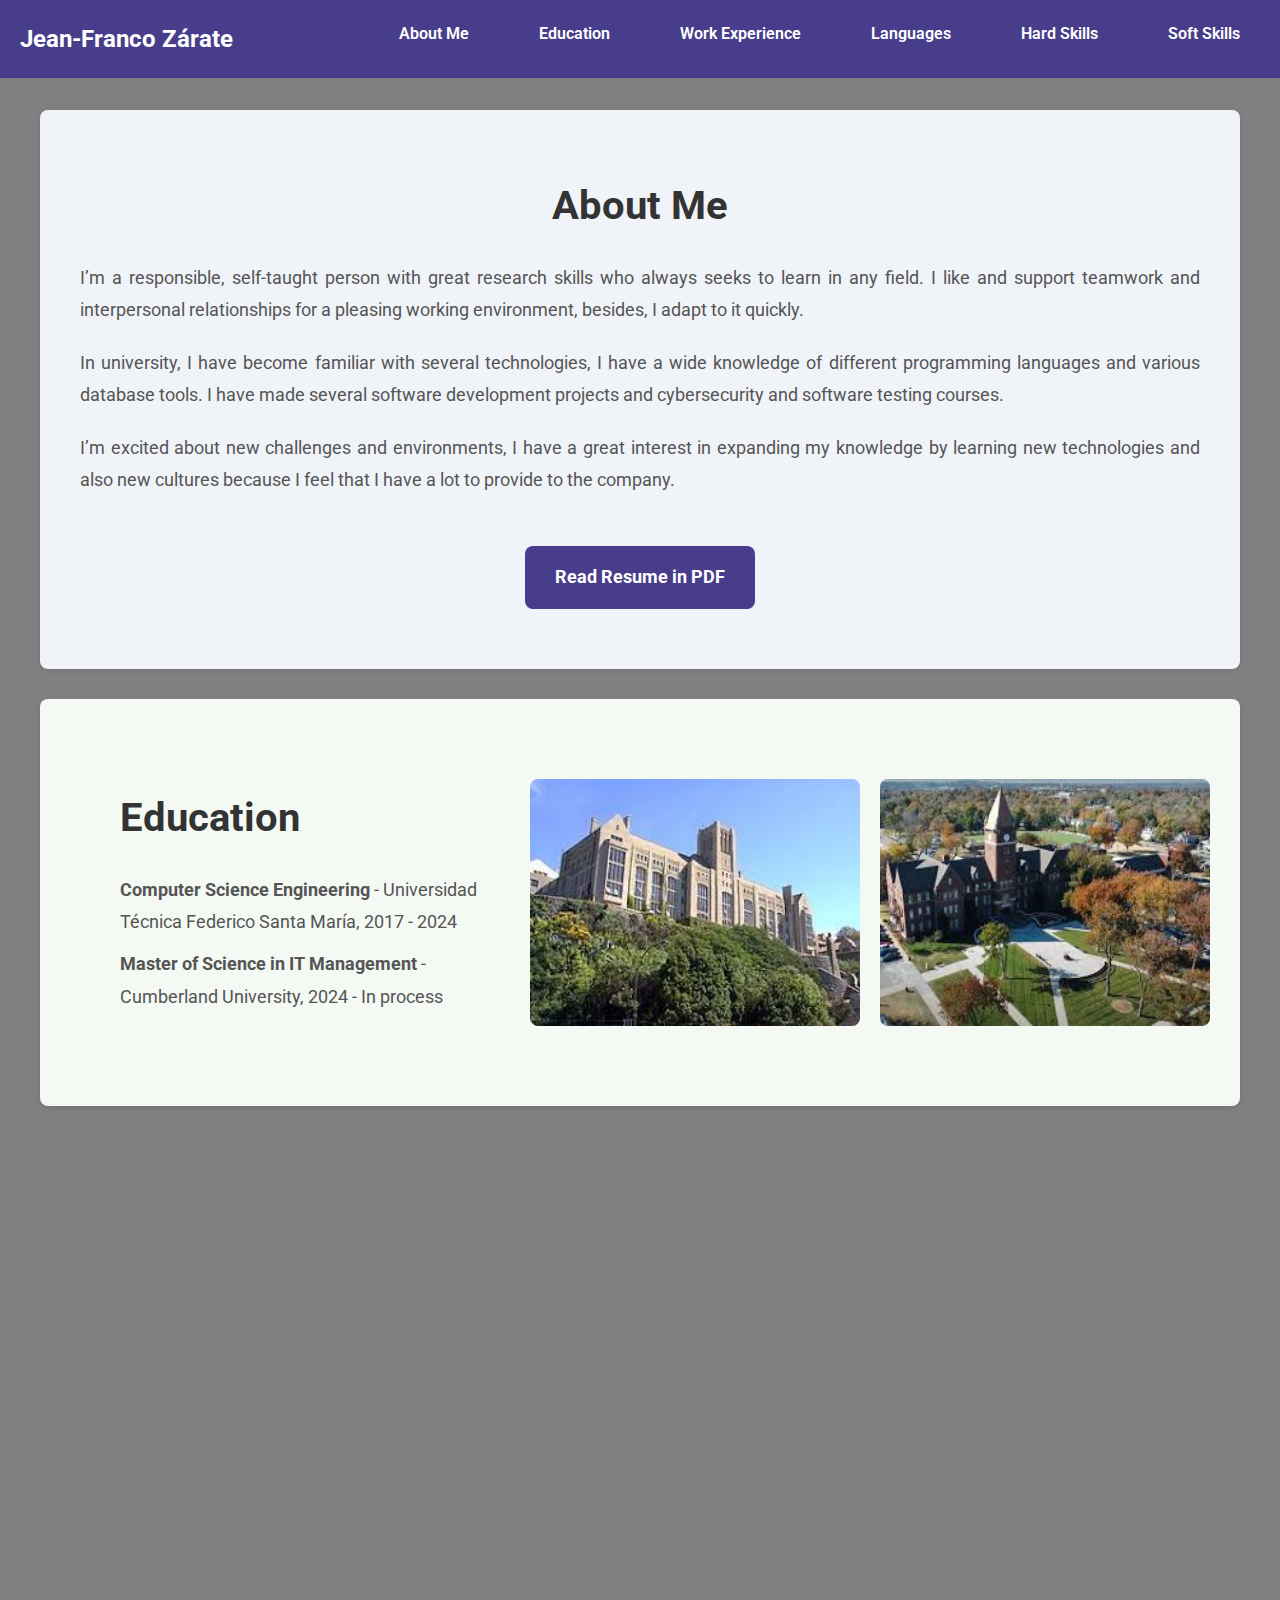
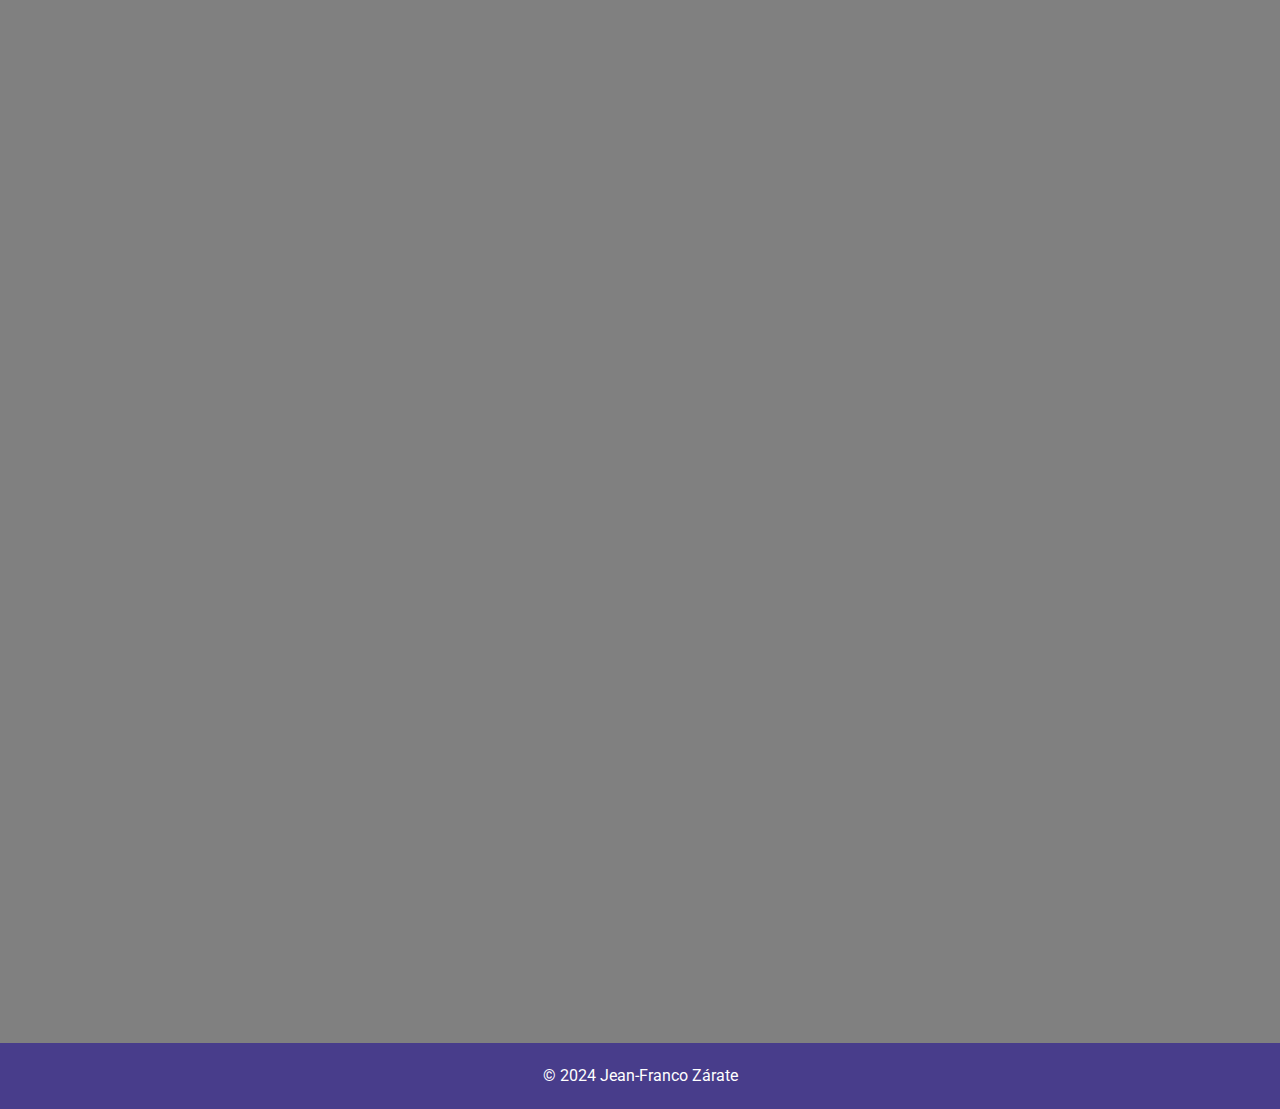
<file: index.html>
<!DOCTYPE html>
<html lang="en">
<head>
  <meta charset="UTF-8">
  <meta name="viewport" content="width=device-width, initial-scale=1.0">
  <meta http-equiv="X-UA-Compatible" content="ie=edge">
  <title>Jean-Franco Zárate - Resume</title>
  <link href="https://fonts.googleapis.com/css2?family=Roboto:wght@400;700&display=swap" rel="stylesheet">
  <link rel="stylesheet" href="style.css">
  <link href="https://cdnjs.cloudflare.com/ajax/libs/font-awesome/6.0.0-beta3/css/all.min.css" rel="stylesheet">
</head>
<body>

  <!-- Navigation Bar -->
  <nav id="navbar">
    <div class="logo">Jean-Franco Zárate</div>
    <ul>
      <li><a href="#about">About Me</a></li>
      <li><a href="#education">Education</a></li>
      <li><a href="#work">Work Experience</a></li>
      <li><a href="#languages">Languages</a></li>
      <li><a href="#hard-skills">Hard Skills</a></li>
      <li><a href="#soft-skills">Soft Skills</a></li>
    </ul>
  </nav>

  <!-- Main Content -->
  <main>
    <section id="about" class="section about-section">
      <div class="about-content">
        <h2>About Me</h2>
        <p>I’m a responsible, self-taught person with great research skills who always seeks to learn in any field. I like and support
          teamwork and interpersonal relationships for a pleasing working environment, besides, I adapt to it quickly.</p>
        <p>In university, I have become familiar with several technologies, I have a wide knowledge of different programming
          languages and various database tools. I have made several software development projects and cybersecurity 
          and software testing courses.</p>
        <p>I’m excited about new challenges and environments, I have a great interest in expanding my knowledge by
          learning new technologies and also new cultures because I feel that I have a lot to provide to the company.</p>
        <a href="English_JF_s_CV-1.pdf" class="resume" target="_blank">Read Resume in PDF</a>
      </div>
    </section>

    <section id="education" class="section">
      <div class="education-content">
        <div class="text">
          <h2>Education</h2>
          <ul>
            <li><strong>Computer Science Engineering</strong> - Universidad Técnica Federico Santa María, 2017 - 2024</li>
            <li><strong>Master of Science in IT Management</strong> - Cumberland University, 2024 - In process</li>
          </ul>
        </div>
        <div class="images">
          <img src="utsfsm.jpg" alt="Image 1" />
          <img src="cumberland.jpg" alt="Image 2" />
        </div>
      </div>
    </section>

    <section id="work" class="section">
      <h2>Work Experience</h2>
      <div class="work-content">
        <div class="work-text">
          <div class="work-item">
            <h3><strong>Internship - Bechtel Chile Ltda.</strong> <span class="dates">January 2021 - March 2021</span></h3>
            <p>Database manager providing service and support for mining and plant construction projects. CAD applications process automation and support.</p>
          </div>
          <div class="work-item">
            <h3><strong>Internship - Banco de Chile</strong> <span class="dates">January 2022 - March 2022</span></h3>
            <p>Business applied processes automation (Databases and ETL). Prediction models review and creation, applying Machine Learning and mathematical models.</p>
          </div>
        </div>
        <div class="work-images">
          <img src="bechtel-nobg.png" alt="Bechtel Logo" class="work-image">
          <img src="bch-nobg.png" alt="Banco Chile Logo" class="work-image">
        </div>
      </div>
    </section>

    <section id="languages" class="section">
      <h2>Languages</h2>
      <div class="languages-list">
        <div class="language-item">
          <i class="fas fa-language"></i>
          <div class="language-info">
            <strong>Spanish</strong> (Fluent)
          </div>
          <div class="language-progress">
            <div class="progress-bar fluent"></div>
          </div>
        </div>
        <div class="language-item">
          <i class="fas fa-language"></i>
          <div class="language-info">
            <strong>English</strong> (Intermediate)
          </div>
          <div class="language-progress">
            <div class="progress-bar intermediate"></div>
          </div>
        </div>
      </div>
    </section>    

    <section id="hard-skills" class="section">
      <h2>Hard Skills</h2>
      <div class="hard-skills-content">
        <div class="skills-list">
          <div class="skills-category">
            <h3>Programming Languages</h3>
            <ul>
              <li>Python, C, SQL, C++, JAVA, Golang, ARM Assembly (Basic)</li>
            </ul>
          </div>
          <div class="skills-category">
            <h3>Web Development & Apps</h3>
            <ul>
              <li>JavaScript, HTML/CSS, React, Bootstrap, PHP, Springboot</li>
            </ul>
          </div>
          <div class="skills-category">
            <h3>Database Development Tools</h3>
            <ul>
              <li>PostgreSQL, MySQL, Microsoft SQL Server, Apache Cassandra, MongoDB, Neo4j</li>
            </ul>
          </div>
          <div class="skills-category">
            <h3>Others</h3>
            <ul>
              <li>gRPC, Git, Arduino, Pandas/Numpy, Protocol Buffers, Kali Linux, Metasploitable, RabbitMQ, CUDA - C, Heroku, Docker, AWS</li>
            </ul>
          </div>
        </div>
        <div class="skills-logos">
          <div class="logo-container">
            <img src="python.png" alt="Python Logo">
            <img src="js.png" alt="JavaScript Logo">
            <img src="react.png" alt="React Logo">
            <img src="postgresql.png" alt="PostgreSQL Logo">
            <img src="kali.png" alt="Kali Logo">
            <img src="aws.png" alt="AWS Logo">
          </div>
        </div>
      </div>
    </section>
    

    <section id="soft-skills" class="section">
      <h2>Soft Skills</h2>
      <div class="soft-skills-content">
        <ul class="soft-skills-list">
          <li>
            <div class="skill">
              <i class="fas fa-lightbulb"></i>
              <h3>Problem Solving</h3>
              <p>Innovative solutions and critical thinking in challenges.</p>
            </div>
          </li>
          <li>
            <div class="skill">
              <i class="fas fa-tasks"></i>
              <h3>Responsibility</h3>
              <p>Committed to delivering high-quality work with accountability.</p>
            </div>
          </li>
          <li>
            <div class="skill">
              <i class="fas fa-book-reader"></i>
              <h3>Autodidact</h3>
              <p>Quick learner with a passion for acquiring new knowledge.</p>
            </div>
          </li>
          <li>
            <div class="skill">
              <i class="fas fa-search"></i>
              <h3>Research Capacity</h3>
              <p>Thorough and effective in gathering and analyzing information.</p>
            </div>
          </li>
          <li>
            <div class="skill">
              <i class="fas fa-users"></i>
              <h3>Team Collaboration</h3>
              <p>Excellent ability to work and contribute in diverse teams.</p>
            </div>
          </li>
          <li>
            <div class="skill">
              <i class="fas fa-handshake"></i>
              <h3>Professional Ethics & Honesty</h3>
              <p>Strong adherence to ethical principles and integrity in work.</p>
            </div>
          </li>
          <li>
            <div class="skill">
              <i class="fas fa-sync-alt"></i>
              <h3>Adaptability</h3>
              <p>Flexibility to adapt and thrive in dynamic environments.</p>
            </div>
          </li>
          <li>
            <div class="skill">
              <i class="fas fa-user-tie"></i>
              <h3>Leadership Capacity</h3>
              <p>Inspiring and guiding teams towards achieving goals.</p>
            </div>
          </li>
          <li>
            <div class="skill">
              <i class="fas fa-brain"></i>
              <h3>Cognitive Flexibility</h3>
              <p>Ability to think creatively and switch between tasks effectively.</p>
            </div>
          </li>
          <li>
            <div class="skill">
              <i class="fas fa-comments"></i>
              <h3>Effective Communication</h3>
              <p>Clear and impactful verbal and written communication skills.</p>
            </div>
          </li>
        </ul>
      </div>
    </section>
    
  </main>

  <!-- Footer -->
  <footer>
    <!-- <div class="social links"
      <a href="https://github.com/Jean-Franco" target="_blank"
        <i class="fa-brands fa-github"></i>
      </a>
      <a href="https://www.linkedin.com/in/jean-franco-z%C3%A1rate-gonz%C3%A1lez-0b30381b9/" target="_blank"
        <i class="fa-brands fa-linkedin"></i>
      </a>
    </div>-->
    
    <p>&copy; 2024 Jean-Franco Zárate</p>
  </footer>

  <script src="backend.js"></script>
</body>
</html>
</file>
<file: style.css>
/* Basic Reset */
* {
    margin: 0;
    padding: 0;
    box-sizing: border-box;
    font-family: 'Roboto', sans-serif;
  }
  
  body {
    background-color: gray;
    color: #333;
    line-height: 1.6;
    padding: 0;
    font-size: 16px;
  }
  
  h2 {
    color: #333;
    font-size: 2.5rem;
    margin-bottom: 20px;
  }
  
  /* Navigation Bar */
  nav {
    background-color: darkslateblue;
    color: white;
    padding: 20px;
    position: fixed;
    top: 0;
    left: 0;
    width: 100%;
    z-index: 1000;
    display: flex;
    justify-content: space-between;
    align-items: center;
  }
  
  nav .logo {
    font-size: 24px;
    font-weight: bold;
  }
  
  nav ul {
    display: flex;
    list-style: none;
  }
  
  nav ul li {
    margin-left: 30px;
  }
  
  nav ul li a {
    color: white;
    text-decoration: none;
    font-weight: 600;
    padding: 10px 20px;
    transition: background-color 0.3s ease;
  }
  
  nav ul li a:hover {
    background-color: #007bff;
    border-radius: 5px;
  }
  
  /* Main Content */
  main {
    padding: 80px 40px;
  }
  
  .section {
    background-color: white;
    margin: 30px 0;
    padding: 80px;
    border-radius: 8px;
    box-shadow: 0 2px 5px rgba(0, 0, 0, 0.1);
    opacity: 0;
    transform: translateY(50px);
    transition: opacity 0.6s ease-out, transform 0.6s ease-out;
  }

  /* About Me Section */


  #about {
    background-color: #f0f4f8;
  }
  #about {
    background-color: #f0f4f8;
    padding: 60px 40px;
    border-radius: 8px;
    box-shadow: 0 2px 5px rgba(0, 0, 0, 0.1);
    font-size: 1.125rem;
    color: #555;
    line-height: 1.8;
    text-align: center;
  }
  
  #about h2 {
    color: #333;
    font-size: 2.5rem;
    margin-bottom: 20px;
  }
  
  #about p {
    font-size: 1.125rem;
    color: #555;
    margin-bottom: 20px;
    text-align: justify;
  }
  
  #about .resume {
    display: inline-block;
    margin-top: 30px;
    padding: 15px 30px;
    background-color: darkslateblue;
    color: white;
    text-decoration: none;
    font-size: 1.125rem;
    border-radius: 8px;
    font-weight: bold;
    text-align: center;
    transition: background-color 0.3s ease, transform 0.3s ease;
  }
  
  #about .resume:hover {
    background-color: rgb(110, 93, 216);
    transform: scale(1.05); /* Slight zoom effect on hover */
  }
  
  #about .resume:active {
    background-color: rgb(99, 84, 202);
  }
  
  /* Education Section */

  #education {
    background-color: #f4f9f4;
  }

  #education .education-content {
    display: flex;
    justify-content: space-between;
    align-items: center;
  }
  
  #education .text {
    flex: 1;  /* The text will take up the available space */
    padding-right: 20px;  /* Add space between text and images */
    font-size: 1.125rem;
    color: #555;
    line-height: 1.8;
  }
  
  #education .images {
    display: flex;
    gap: 20px;  /* Space between the images */
    margin-right: -50px;
  }
  
  #education .images img {
    width: 330px; /* You can adjust the width of the images */
    height: auto; /* Maintain aspect ratio */
    border-radius: 8px; /* Optional: adds rounded corners to the images */
    transition: transform 0.3s ease;
  }

  #education .images img:hover{
    transform: scale(1.1); /* Slight zoom effect on hover */
  }
  
  /* Work Section */

  #work {
    background-color: #e9f7f6;
    font-size: 1.125rem;
    color: #555;
    line-height: 1.8;
    border-radius: 8px;
    box-shadow: 0 2px 5px rgba(0, 0, 0, 0.1);
  }

  .work-content {
    display: flex;
    flex-wrap: wrap;
    gap: 30px;
    justify-content: space-between;
  }

  .work-text {
    flex: 1 1 60%; /* Allow the text to take more space */
  }

  .work-images {
    flex: 1 1 35%; /* Give the images slightly less space */
    display: flex;
    gap: 20px;
    justify-content: center;
    align-items: center;
    flex-wrap: wrap; /* Allow wrapping of images if necessary */
  }

  .work-item {
    margin-bottom: 20px; /* Add space between work items */
  }

  .work-item h3 {
    font-size: 1.5rem;
    margin-bottom: 10px;
  }

  .work-item .dates {
    font-size: 1rem;
    color: #007bff;
    font-weight: normal;
  }

  .work-images img {
    width: 100%;
    max-width: 200px; /* Set maximum width for images */
    height: auto;
    border-radius: 8px;
    transition: transform 0.3s ease;
  }

  .work-images img:hover {
    transform: scale(1.1); /* Slight zoom effect on hover */
  }


  /* Languages Section */

  #languages{
    background-color: #f9f9f9;
  }

  .languages-list {
    display: grid;
    grid-template-columns: repeat(auto-fill, minmax(250px, 1fr)); /* Responsive grid */
    gap: 280px;
  }

  .language-item {
    background-color: #ffffff;
    padding: 20px;
    border-radius: 8px;
    box-shadow: 0 4px 8px rgba(0, 0, 0, 0.1);
    display: flex;
    flex-direction: column;
    align-items: center;
    text-align: center;
    transition: transform 0.3s ease, box-shadow 0.3s ease;
  }

  .language-item:hover {
    transform: translateY(-5px); /* Lift effect */
    box-shadow: 0 8px 16px rgba(0, 0, 0, 0.2); /* Darker shadow on hover */
  }

  .language-item i {
    font-size: 2rem;
    color: #007bff;
    margin-bottom: 10px;
  }

  .language-info {
    font-size: 1.25rem;
    color: #333;
    margin-bottom: 15px;
  }

  .language-progress {
    width: 100%;
    height: 10px;
    background-color: #e1e7f1;
    border-radius: 5px;
  }

  .progress-bar {
    height: 100%;
    border-radius: 5px;
  }

  .fluent {
    width: 100%; /* Fully filled for fluent */
    background-color: #28a745; /* Green for fluent */
  }

  .intermediate {
    width: 75%; /* 60% filled for intermediate */
    background-color: #e0e00b; /* Yellow for intermediate */
  }

  /* Hard Skills Section */
  
  #hard-skills{
    background-color: #f4f9f4;
  }

  #hard-skills {
    background-color: #f4f9f4;
    border-radius: 8px;
    box-shadow: 0 2px 5px rgba(0, 0, 0, 0.1);
  }
  
  
  .hard-skills-content {
    display: flex;
    justify-content: space-between;
    align-items: flex-start;
    flex-wrap: wrap;
    gap: 30px;
  }
  
  .skills-list {
    flex: 1;
    font-size: 1.125rem;
    color: #555;
  }
  
  .skills-category {
    margin-bottom: 30px;
  }
  
  .skills-category h3 {
    font-size: 1.5rem;
    color: #333;
    margin-bottom: 10px;
    font-weight: bold;
  }
  
  .skills-category ul {
    list-style-type: none;
  }
  
  .skills-category li {
    font-size: 1.125rem;
    margin-bottom: 10px;
  }
  
  .skills-logos {
    flex: 1;
    display: flex;
    flex-wrap: wrap;
    justify-content: flex-start;
    gap: 30px;
    align-items: flex-start;
  }
  
  .logo-container {
    display: flex;
    flex-wrap: wrap;
    justify-content: space-between;
    gap: 20px;
  }
  
  .logo-container img {
    width: 80px; /* Adjust size as needed */
    height: 80px;
    object-fit: contain;
    transition: transform 0.3s ease;
    border-radius: 8px;
  }
  
  .logo-container img:hover {
    transform: scale(1.1); /* Slight zoom effect on hover */
  }

  /* Soft Skills Section */

  #soft-skills {
    background-color: #f5f8ff;
    border-radius: 8px;
    box-shadow: 0 2px 5px rgba(0, 0, 0, 0.1);
    text-align: center;
  }
  
  #soft-skills h2 {
    font-size: 2.5rem;
    color: #333;
    margin-bottom: 30px;
  }
  
  .soft-skills-content {
    display: flex;
    justify-content: center;
    flex-wrap: wrap;
    gap: 30px;
  }
  
  .soft-skills-list {
    list-style: none;
    display: grid;
    grid-template-columns: repeat(auto-fit, minmax(250px, 1fr));
    gap: 30px;
    width: 100%;
  }
  
  .soft-skills-list .skill {
    background-color: #ffffff;
    padding: 20px;
    border-radius: 8px;
    box-shadow: 0 4px 8px rgba(0, 0, 0, 0.1);
    text-align: center;
    transition: transform 0.3s ease, box-shadow 0.3s ease;
  }
  
  .soft-skills-list .skill:hover {
    transform: translateY(-5px);
    box-shadow: 0 8px 16px rgba(0, 0, 0, 0.2);
  }
  
  .soft-skills-list .skill i {
    font-size: 2.5rem;
    color: #007bff;
    margin-bottom: 15px;
  }
  
  .soft-skills-list .skill h3 {
    font-size: 1.5rem;
    color: #333;
    margin-bottom: 10px;
  }
  
  .soft-skills-list .skill p {
    font-size: 1rem;
    color: #555;
  }

  .section.show {
    opacity: 1;
    transform: translateY(0);
  }
  
  ul {
    list-style: none;
  }
  
  ul li {
    margin-bottom: 10px;
  }

  .social-links {
    display: flex;
    flex-direction: row; /* Stack the icons horizontally */
    align-items: flex-end; /* Align the icons to the right */
  }
  
  /* Footer */
  footer {
    text-align: center;
    background-color: darkslateblue;
    color: white;
    padding: 20px;
    margin-top: 10px;
  }
</file>
